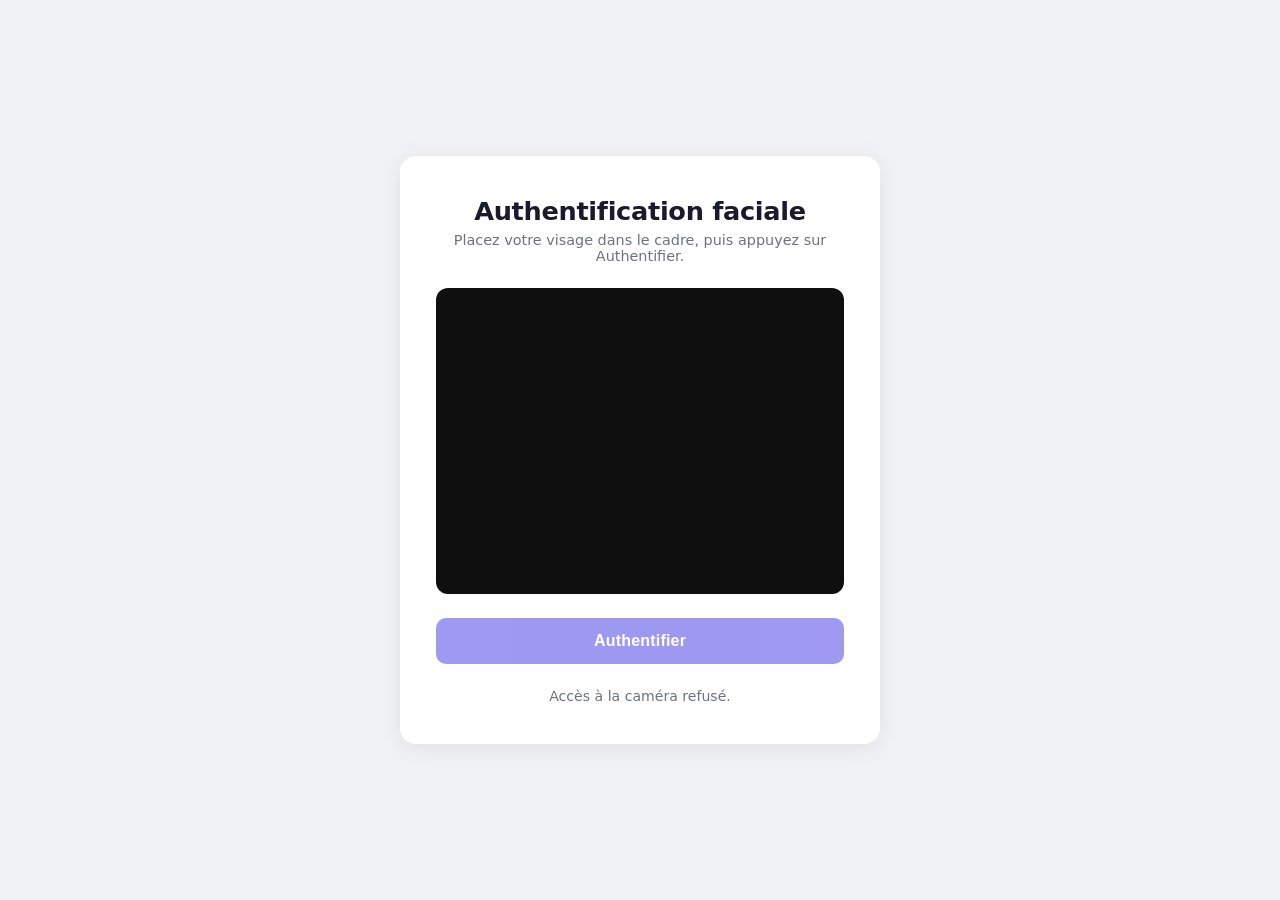
<file: Workshop_5/templates/index.html>
<!DOCTYPE html>
<html lang="fr">
<head>
  <meta charset="UTF-8" />
  <meta name="viewport" content="width=device-width, initial-scale=1.0" />
  <title>Authentification faciale</title>
  <style>
    *, *::before, *::after { box-sizing: border-box; margin: 0; padding: 0; }

    :root {
      --bg: #f0f2f5;
      --surface: #ffffff;
      --text: #1a1a2e;
      --muted: #6b7280;
      --accent: #4f46e5;
      --accent-hover: #4338ca;
      --radius: 16px;
      --shadow: 0 4px 24px rgba(0,0,0,0.08);
    }

    body {
      min-height: 100vh;
      display: flex;
      align-items: center;
      justify-content: center;
      background: var(--bg);
      font-family: 'Segoe UI', system-ui, sans-serif;
      color: var(--text);
      padding: 24px;
    }

    .card {
      background: var(--surface);
      border-radius: var(--radius);
      box-shadow: var(--shadow);
      padding: 40px 36px;
      width: 100%;
      max-width: 480px;
      display: flex;
      flex-direction: column;
      align-items: center;
      gap: 24px;
    }

    header { text-align: center; }
    header h1 { font-size: 1.6rem; font-weight: 700; letter-spacing: -0.3px; }
    header p  { margin-top: 6px; font-size: 0.9rem; color: var(--muted); }

    .camera-wrap {
      position: relative;
      width: 100%;
      border-radius: 12px;
      overflow: hidden;
      background: #0f0f0f;
      aspect-ratio: 4/3;
    }

    #video {
      width: 100%;
      height: 100%;
      object-fit: cover;
      display: block;
      transform: scaleX(-1); /* mirror */
    }

    .scan-line {
      position: absolute;
      top: 0; left: 0; right: 0;
      height: 3px;
      background: linear-gradient(90deg, transparent, var(--accent), transparent);
      opacity: 0;
      transition: opacity 0.2s;
    }

    .camera-wrap.scanning .scan-line {
      opacity: 1;
      animation: scanMove 1.4s ease-in-out infinite;
    }

    @keyframes scanMove {
      0%   { top: 0%;   }
      50%  { top: calc(100% - 3px); }
      100% { top: 0%;   }
    }

    canvas { display: none; }

    button {
      width: 100%;
      padding: 14px;
      border: none;
      border-radius: 10px;
      background: var(--accent);
      color: #fff;
      font-size: 1rem;
      font-weight: 600;
      cursor: pointer;
      transition: background 0.18s, transform 0.1s;
      letter-spacing: 0.2px;
    }
    button:hover:not(:disabled) { background: var(--accent-hover); }
    button:active:not(:disabled) { transform: scale(0.98); }
    button:disabled { opacity: 0.55; cursor: not-allowed; }

    #status {
      font-size: 0.88rem;
      color: var(--muted);
      min-height: 1.2em;
      text-align: center;
    }
  </style>
</head>
<body>
  <div class="card">
    <header>
      <h1>Authentification faciale</h1>
      <p>Placez votre visage dans le cadre, puis appuyez sur Authentifier.</p>
    </header>

    <div class="camera-wrap" id="cameraWrap">
      <video id="video" autoplay playsinline></video>
      <div class="scan-line"></div>
    </div>

    <canvas id="canvas"></canvas>

    <button id="authBtn">Authentifier</button>
    <p id="status">En attente de la caméra&hellip;</p>
  </div>

  <script>
    const video   = document.getElementById('video');
    const canvas  = document.getElementById('canvas');
    const authBtn = document.getElementById('authBtn');
    const status  = document.getElementById('status');
    const wrap    = document.getElementById('cameraWrap');

    // Démarrage de la webcam
    navigator.mediaDevices.getUserMedia({ video: true, audio: false })
      .then(stream => {
        video.srcObject = stream;
        status.textContent = 'Caméra prête.';
        authBtn.disabled = false;
      })
      .catch(() => {
        status.textContent = 'Accès à la caméra refusé.';
      });

    authBtn.disabled = true;

    authBtn.addEventListener('click', async () => {
      authBtn.disabled = true;
      status.textContent = 'Analyse en cours…';
      wrap.classList.add('scanning');

      // Capture de l'image
      canvas.width  = video.videoWidth;
      canvas.height = video.videoHeight;
      canvas.getContext('2d').drawImage(video, 0, 0);
      const imageData = canvas.toDataURL('image/jpeg', 0.85);

      // Courte pause pour laisser l'animation de scan se jouer
      await new Promise(r => setTimeout(r, 1200));

      try {
        const res  = await fetch('/predict', {
          method: 'POST',
          headers: { 'Content-Type': 'application/json' },
          body: JSON.stringify({ image: imageData }),
        });
        const data = await res.json();

        wrap.classList.remove('scanning');

        if (data.authorized) {
          window.location.href = '/success';
        } else {
          window.location.href = '/denied';
        }
      } catch {
        wrap.classList.remove('scanning');
        status.textContent = 'Erreur de connexion au serveur. Le modèle est-il entraîné ?';
        authBtn.disabled = false;
      }
    });
  </script>
</body>
</html>
</file>
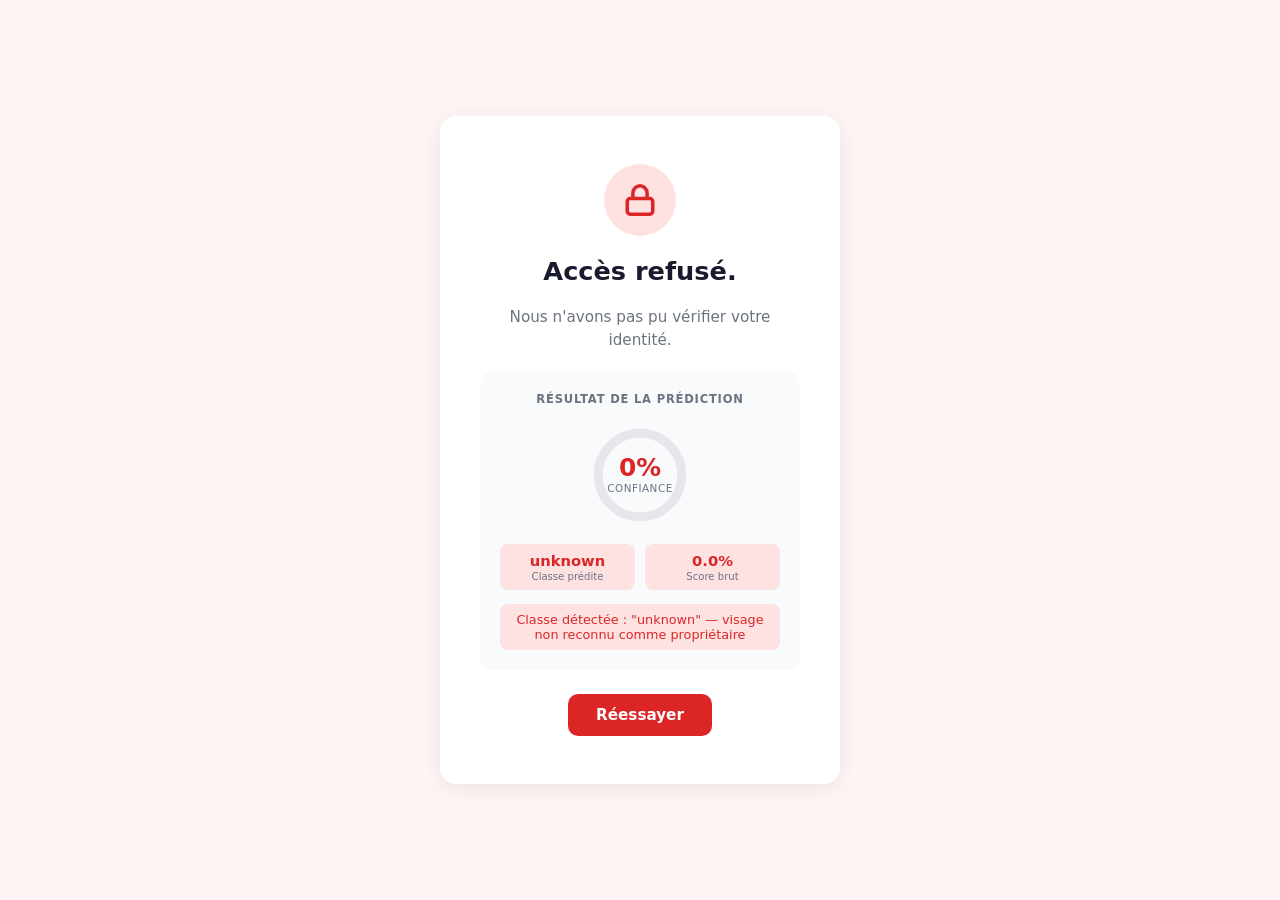
<file: 10. Face recognition/templates/denied.html>
<!DOCTYPE html>
<html lang="fr">
<head>
  <meta charset="UTF-8" />
  <meta name="viewport" content="width=device-width, initial-scale=1.0" />
  <title>Accès refusé</title>
  <style>
    *, *::before, *::after { box-sizing: border-box; margin: 0; padding: 0; }

    :root {
      --bg:           #fff5f5;
      --surface:      #ffffff;
      --text:         #1a1a2e;
      --muted:        #6b7280;
      --accent:       #dc2626;
      --accent-light: #fee2e2;
      --radius:       16px;
      --shadow:       0 4px 24px rgba(0,0,0,0.08);
    }

    body {
      min-height: 100vh;
      display: flex;
      align-items: center;
      justify-content: center;
      background: var(--bg);
      font-family: 'Segoe UI', system-ui, sans-serif;
      color: var(--text);
      padding: 24px;
    }

    .card {
      background: var(--surface);
      border-radius: var(--radius);
      box-shadow: var(--shadow);
      padding: 48px 40px;
      width: 100%;
      max-width: 400px;
      display: flex;
      flex-direction: column;
      align-items: center;
      gap: 20px;
      text-align: center;
    }

    /* ── Lock icon ── */
    .icon-wrap {
      width: 72px; height: 72px;
      border-radius: 50%;
      background: var(--accent-light);
      display: flex; align-items: center; justify-content: center;
      animation: pop 0.4s cubic-bezier(0.34, 1.56, 0.64, 1);
    }
    @keyframes pop { from { transform: scale(0); opacity: 0; } to { transform: scale(1); opacity: 1; } }
    .icon-wrap svg { width: 34px; height: 34px; stroke: var(--accent); }

    h1 { font-size: 1.6rem; font-weight: 700; }
    .subtitle { font-size: 0.95rem; color: var(--muted); line-height: 1.5; }

    /* ── Confidence block ── */
    .conf-block {
      width: 100%;
      background: #f8fafc;
      border-radius: 12px;
      padding: 20px;
      display: flex;
      flex-direction: column;
      align-items: center;
      gap: 14px;
    }

    .conf-label {
      font-size: 0.72rem;
      font-weight: 700;
      text-transform: uppercase;
      letter-spacing: 0.8px;
      color: var(--muted);
    }

    .ring-wrap { position: relative; width: 110px; height: 110px; }
    .ring-svg  { width: 100%; height: 100%; }
    .ring-center {
      position: absolute; inset: 0;
      display: flex; flex-direction: column; align-items: center; justify-content: center; gap: 1px;
    }
    .ring-center .pct  { font-size: 1.55rem; font-weight: 700; color: var(--accent); line-height: 1; }
    .ring-center .lbl  { font-size: 0.65rem; color: var(--muted); text-transform: uppercase; letter-spacing: 0.5px; }

    .stat-row { display: flex; gap: 10px; width: 100%; }
    .stat-pill {
      flex: 1;
      background: var(--accent-light);
      border-radius: 8px;
      padding: 8px 6px;
      display: flex; flex-direction: column; align-items: center; gap: 2px;
    }
    .stat-pill .val { font-size: 0.92rem; font-weight: 700; color: var(--accent); }
    .stat-pill .key { font-size: 0.63rem; color: var(--muted); }

    .reason-pill {
      width: 100%;
      background: var(--accent-light);
      border-radius: 8px;
      padding: 8px 12px;
      font-size: 0.8rem;
      color: var(--accent);
      font-weight: 500;
    }

    /* ── Back link ── */
    a {
      display: inline-block;
      margin-top: 4px;
      padding: 12px 28px;
      border-radius: 10px;
      background: var(--accent);
      color: #fff;
      font-size: 0.95rem;
      font-weight: 600;
      text-decoration: none;
      transition: opacity 0.18s, transform 0.1s;
    }
    a:hover  { opacity: 0.88; }
    a:active { transform: scale(0.97); }
  </style>
</head>
<body>
  <div class="card">
    <div class="icon-wrap">
      <svg viewBox="0 0 24 24" fill="none" stroke-width="2.5" stroke-linecap="round" stroke-linejoin="round">
        <rect x="3" y="11" width="18" height="11" rx="2" ry="2"></rect>
        <path d="M7 11V7a5 5 0 0 1 10 0v4"></path>
      </svg>
    </div>

    <h1>Accès refusé.</h1>
    <p class="subtitle">Nous n'avons pas pu vérifier votre identité.</p>

    <div class="conf-block">
      <span class="conf-label">Résultat de la prédiction</span>

      <div class="ring-wrap">
        <svg class="ring-svg" viewBox="0 0 100 100">
          <circle cx="50" cy="50" r="38" fill="none" stroke="#e5e7eb"       stroke-width="8"/>
          <circle cx="50" cy="50" r="38" fill="none" stroke="var(--accent)" stroke-width="8"
                  stroke-linecap="round" id="confArc"
                  stroke-dasharray="238.76" stroke-dashoffset="238.76"
                  transform="rotate(-90 50 50)"/>
        </svg>
        <div class="ring-center">
          <span class="pct" id="confPct">—</span>
          <span class="lbl">confiance</span>
        </div>
      </div>

      <div class="stat-row">
        <div class="stat-pill"><span class="val" id="labelVal">—</span><span class="key">Classe prédite</span></div>
        <div class="stat-pill"><span class="val" id="confVal">—</span><span class="key">Score brut</span></div>
      </div>

      <p class="reason-pill" id="reasonPill"></p>
    </div>

    <a href="/">Réessayer</a>
  </div>

  <script>
    const p      = new URLSearchParams(location.search);
    const conf   = parseFloat(p.get('conf') || '0');
    const lbl    = p.get('label') || 'unknown';
    const thresh = 0.80; // must match server CONFIDENCE_THRESHOLD

    document.getElementById('labelVal').textContent = lbl;
    document.getElementById('confVal').textContent  = (conf * 100).toFixed(1) + '%';

    // Explain why access was denied
    const reason = document.getElementById('reasonPill');
    if (lbl === 'owner') {
      reason.textContent = `Score ${(conf * 100).toFixed(1)}% < seuil ${thresh * 100}% — confiance insuffisante`;
    } else {
      reason.textContent = `Classe détectée : "${lbl}" — visage non reconnu comme propriétaire`;
    }

    // Animate ring
    const arc = document.getElementById('confArc');
    arc.style.transition = 'stroke-dashoffset 1s cubic-bezier(0.4,0,0.2,1)';
    requestAnimationFrame(() => requestAnimationFrame(() => {
      arc.style.strokeDashoffset = 238.76 * (1 - conf);
    }));

    // Count-up
    const pctEl  = document.getElementById('confPct');
    const target = Math.round(conf * 100);
    let   cur    = 0;
    const step   = () => { cur = Math.min(cur + Math.ceil(target / 30), target); pctEl.textContent = cur + '%'; if (cur < target) requestAnimationFrame(step); };
    requestAnimationFrame(step);
  </script>
</body>
</html>
</file>
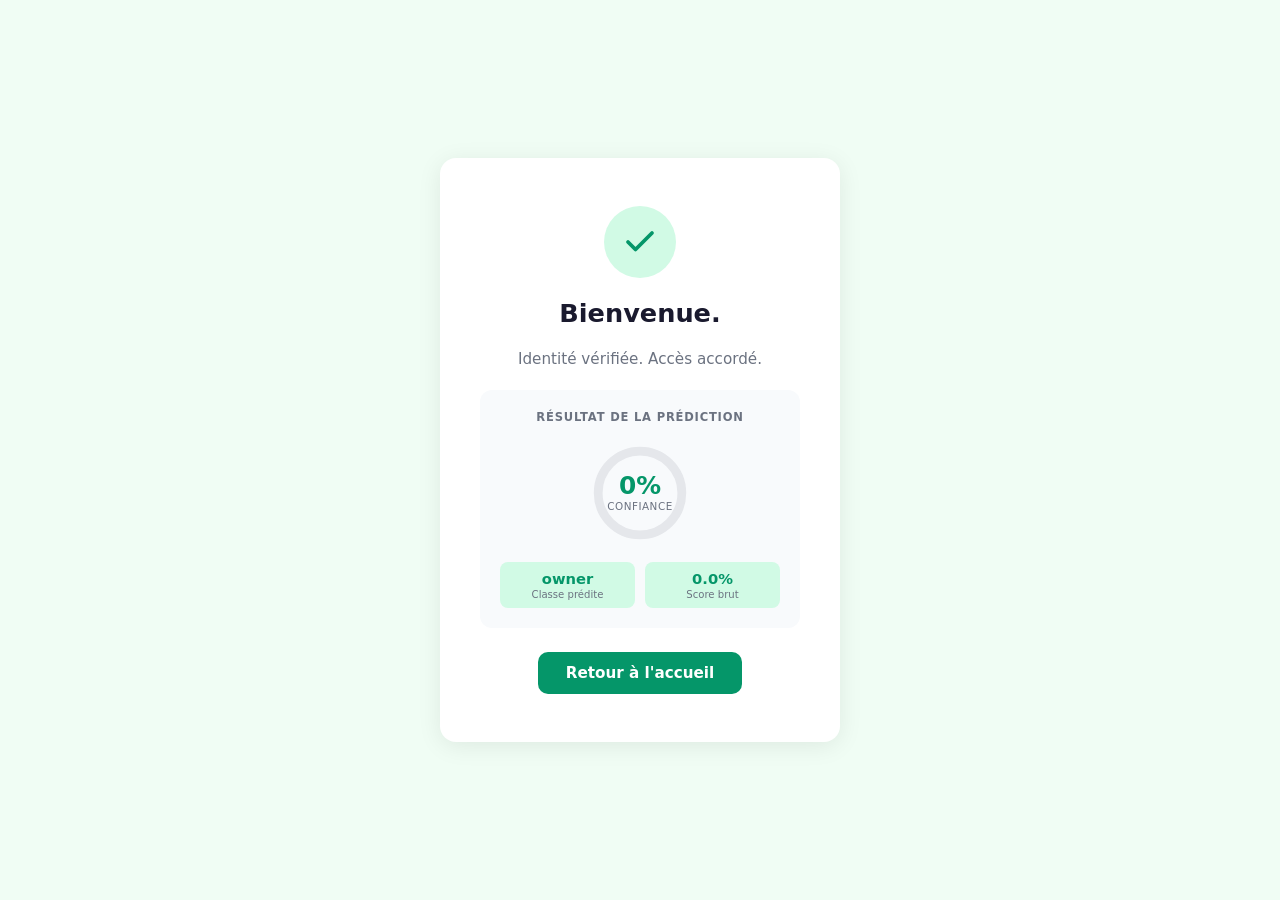
<file: 10. Face recognition/templates/success.html>
<!DOCTYPE html>
<html lang="fr">
<head>
  <meta charset="UTF-8" />
  <meta name="viewport" content="width=device-width, initial-scale=1.0" />
  <title>Accès accordé</title>
  <style>
    *, *::before, *::after { box-sizing: border-box; margin: 0; padding: 0; }

    :root {
      --bg:           #f0fdf4;
      --surface:      #ffffff;
      --text:         #1a1a2e;
      --muted:        #6b7280;
      --accent:       #059669;
      --accent-light: #d1fae5;
      --radius:       16px;
      --shadow:       0 4px 24px rgba(0,0,0,0.08);
    }

    body {
      min-height: 100vh;
      display: flex;
      align-items: center;
      justify-content: center;
      background: var(--bg);
      font-family: 'Segoe UI', system-ui, sans-serif;
      color: var(--text);
      padding: 24px;
    }

    .card {
      background: var(--surface);
      border-radius: var(--radius);
      box-shadow: var(--shadow);
      padding: 48px 40px;
      width: 100%;
      max-width: 400px;
      display: flex;
      flex-direction: column;
      align-items: center;
      gap: 20px;
      text-align: center;
    }

    /* ── Check icon ── */
    .icon-wrap {
      width: 72px; height: 72px;
      border-radius: 50%;
      background: var(--accent-light);
      display: flex; align-items: center; justify-content: center;
      animation: pop 0.4s cubic-bezier(0.34, 1.56, 0.64, 1);
    }
    @keyframes pop { from { transform: scale(0); opacity: 0; } to { transform: scale(1); opacity: 1; } }
    .icon-wrap svg { width: 36px; height: 36px; stroke: var(--accent); }

    h1 { font-size: 1.6rem; font-weight: 700; }
    .subtitle { font-size: 0.95rem; color: var(--muted); line-height: 1.5; }

    /* ── Confidence block ── */
    .conf-block {
      width: 100%;
      background: #f8fafc;
      border-radius: 12px;
      padding: 20px;
      display: flex;
      flex-direction: column;
      align-items: center;
      gap: 14px;
    }

    .conf-label {
      font-size: 0.72rem;
      font-weight: 700;
      text-transform: uppercase;
      letter-spacing: 0.8px;
      color: var(--muted);
    }

    .ring-wrap { position: relative; width: 110px; height: 110px; }
    .ring-svg  { width: 100%; height: 100%; }
    .ring-center {
      position: absolute; inset: 0;
      display: flex; flex-direction: column; align-items: center; justify-content: center; gap: 1px;
    }
    .ring-center .pct  { font-size: 1.55rem; font-weight: 700; color: var(--accent); line-height: 1; }
    .ring-center .lbl  { font-size: 0.65rem; color: var(--muted); text-transform: uppercase; letter-spacing: 0.5px; }

    .stat-row { display: flex; gap: 10px; width: 100%; }
    .stat-pill {
      flex: 1;
      background: var(--accent-light);
      border-radius: 8px;
      padding: 8px 6px;
      display: flex; flex-direction: column; align-items: center; gap: 2px;
    }
    .stat-pill .val { font-size: 0.92rem; font-weight: 700; color: var(--accent); }
    .stat-pill .key { font-size: 0.63rem; color: var(--muted); }

    /* ── Back link ── */
    a {
      display: inline-block;
      margin-top: 4px;
      padding: 12px 28px;
      border-radius: 10px;
      background: var(--accent);
      color: #fff;
      font-size: 0.95rem;
      font-weight: 600;
      text-decoration: none;
      transition: opacity 0.18s, transform 0.1s;
    }
    a:hover  { opacity: 0.88; }
    a:active { transform: scale(0.97); }
  </style>
</head>
<body>
  <div class="card">
    <div class="icon-wrap">
      <svg viewBox="0 0 24 24" fill="none" stroke-width="2.5" stroke-linecap="round" stroke-linejoin="round">
        <polyline points="20 6 9 17 4 12"></polyline>
      </svg>
    </div>

    <h1>Bienvenue.</h1>
    <p class="subtitle">Identité vérifiée. Accès accordé.</p>

    <div class="conf-block">
      <span class="conf-label">Résultat de la prédiction</span>

      <div class="ring-wrap">
        <svg class="ring-svg" viewBox="0 0 100 100">
          <circle cx="50" cy="50" r="38" fill="none" stroke="#e5e7eb"          stroke-width="8"/>
          <circle cx="50" cy="50" r="38" fill="none" stroke="var(--accent)"    stroke-width="8"
                  stroke-linecap="round" id="confArc"
                  stroke-dasharray="238.76" stroke-dashoffset="238.76"
                  transform="rotate(-90 50 50)"/>
        </svg>
        <div class="ring-center">
          <span class="pct" id="confPct">—</span>
          <span class="lbl">confiance</span>
        </div>
      </div>

      <div class="stat-row">
        <div class="stat-pill"><span class="val" id="labelVal">—</span><span class="key">Classe prédite</span></div>
        <div class="stat-pill"><span class="val" id="confVal">—</span><span class="key">Score brut</span></div>
      </div>
    </div>

    <a href="/">Retour à l'accueil</a>
  </div>

  <script>
    const p    = new URLSearchParams(location.search);
    const conf = parseFloat(p.get('conf') || '0');
    const lbl  = p.get('label') || 'owner';

    document.getElementById('labelVal').textContent = lbl;
    document.getElementById('confVal').textContent  = (conf * 100).toFixed(1) + '%';

    // Animate ring
    const arc = document.getElementById('confArc');
    arc.style.transition = 'stroke-dashoffset 1s cubic-bezier(0.4,0,0.2,1)';
    requestAnimationFrame(() => requestAnimationFrame(() => {
      arc.style.strokeDashoffset = 238.76 * (1 - conf);
    }));

    // Count-up
    const pctEl  = document.getElementById('confPct');
    const target = Math.round(conf * 100);
    let   cur    = 0;
    const step   = () => { cur = Math.min(cur + Math.ceil(target / 30), target); pctEl.textContent = cur + '%'; if (cur < target) requestAnimationFrame(step); };
    requestAnimationFrame(step);
  </script>
</body>
</html>
</file>
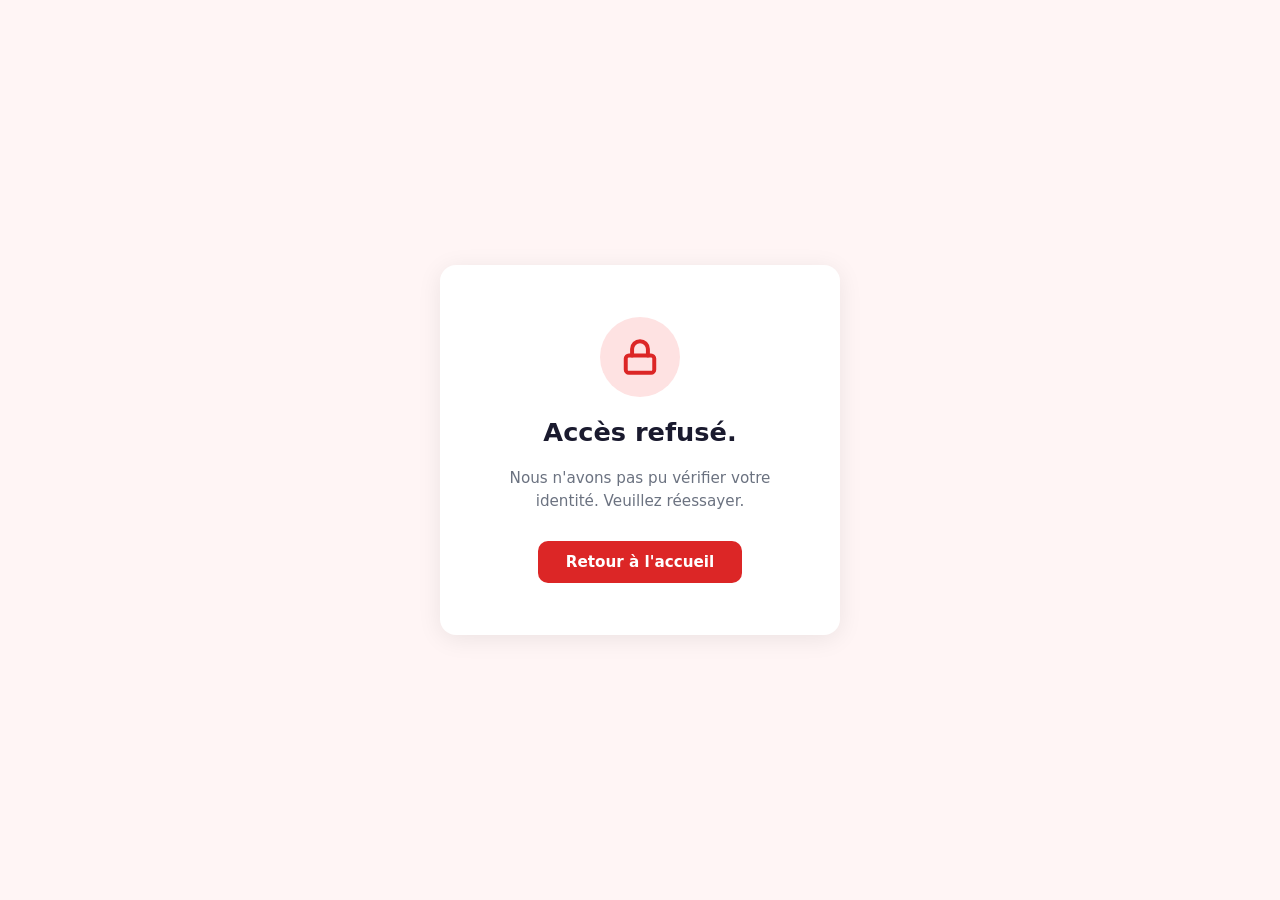
<file: Workshop_5/templates/denied.html>
<!DOCTYPE html>
<html lang="fr">
<head>
  <meta charset="UTF-8" />
  <meta name="viewport" content="width=device-width, initial-scale=1.0" />
  <title>Accès refusé</title>
  <style>
    *, *::before, *::after { box-sizing: border-box; margin: 0; padding: 0; }

    :root {
      --bg: #fff5f5;
      --surface: #ffffff;
      --text: #1a1a2e;
      --muted: #6b7280;
      --accent: #dc2626;
      --accent-light: #fee2e2;
      --radius: 16px;
      --shadow: 0 4px 24px rgba(0,0,0,0.08);
    }

    body {
      min-height: 100vh;
      display: flex;
      align-items: center;
      justify-content: center;
      background: var(--bg);
      font-family: 'Segoe UI', system-ui, sans-serif;
      color: var(--text);
      padding: 24px;
    }

    .card {
      background: var(--surface);
      border-radius: var(--radius);
      box-shadow: var(--shadow);
      padding: 52px 40px;
      width: 100%;
      max-width: 400px;
      display: flex;
      flex-direction: column;
      align-items: center;
      gap: 20px;
      text-align: center;
    }

    .icon-wrap {
      width: 80px;
      height: 80px;
      border-radius: 50%;
      background: var(--accent-light);
      display: flex;
      align-items: center;
      justify-content: center;
      animation: pop 0.4s cubic-bezier(0.34, 1.56, 0.64, 1);
    }

    @keyframes pop {
      from { transform: scale(0); opacity: 0; }
      to   { transform: scale(1); opacity: 1; }
    }

    .icon-wrap svg { width: 38px; height: 38px; stroke: var(--accent); }

    h1 { font-size: 1.6rem; font-weight: 700; }
    p  { font-size: 0.95rem; color: var(--muted); line-height: 1.5; }

    a {
      display: inline-block;
      margin-top: 8px;
      padding: 12px 28px;
      border-radius: 10px;
      background: var(--accent);
      color: #fff;
      font-size: 0.95rem;
      font-weight: 600;
      text-decoration: none;
      transition: opacity 0.18s, transform 0.1s;
    }
    a:hover  { opacity: 0.88; }
    a:active { transform: scale(0.97); }
  </style>
</head>
<body>
  <div class="card">
    <div class="icon-wrap">
      <!-- cadenas -->
      <svg viewBox="0 0 24 24" fill="none" stroke-width="2.5" stroke-linecap="round" stroke-linejoin="round">
        <rect x="3" y="11" width="18" height="11" rx="2" ry="2"></rect>
        <path d="M7 11V7a5 5 0 0 1 10 0v4"></path>
      </svg>
    </div>

    <h1>Accès refusé.</h1>
    <p>Nous n'avons pas pu vérifier votre identité. Veuillez réessayer.</p>

    <a href="/">Retour à l'accueil</a>
  </div>
</body>
</html>
</file>
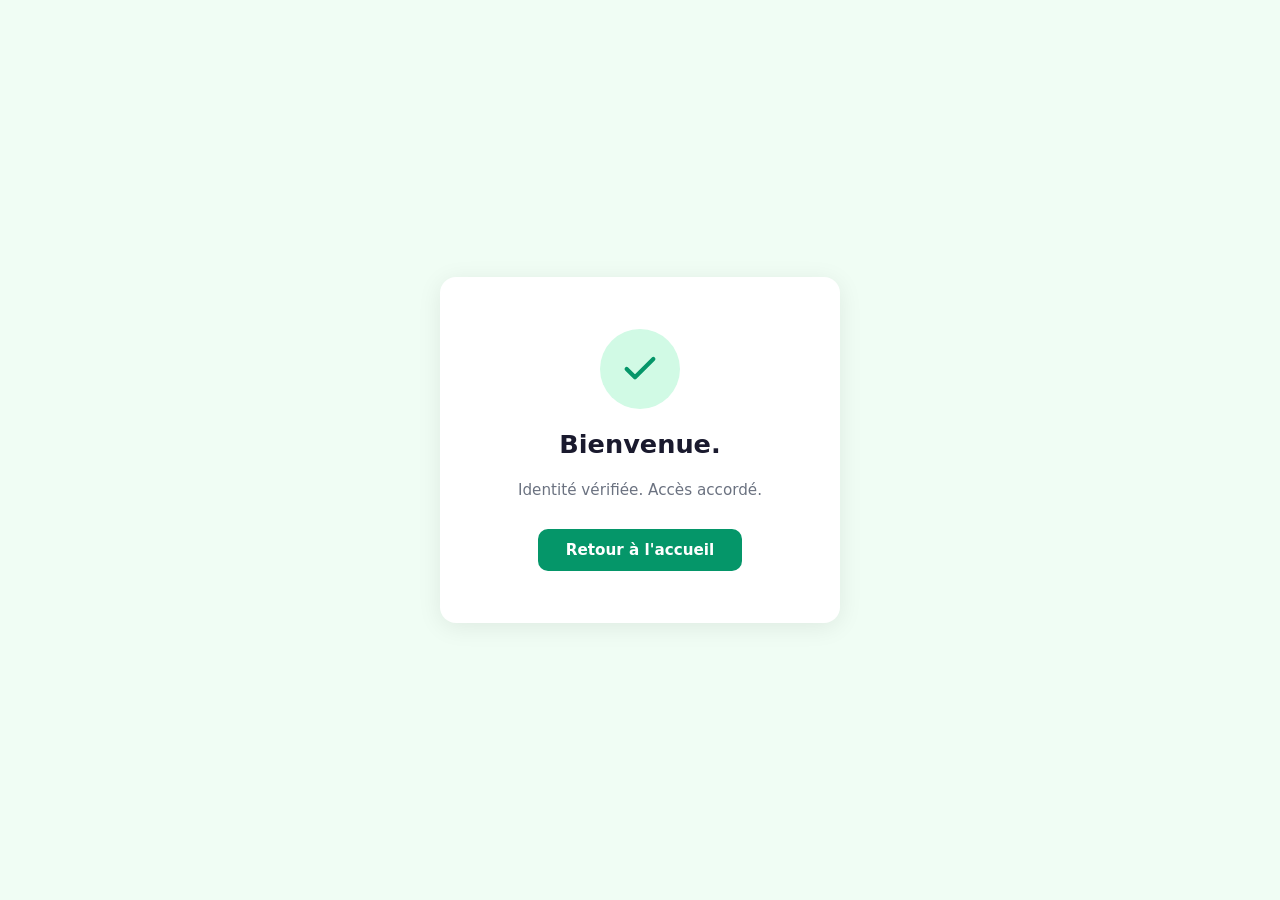
<file: Workshop_5/templates/success.html>
<!DOCTYPE html>
<html lang="fr">
<head>
  <meta charset="UTF-8" />
  <meta name="viewport" content="width=device-width, initial-scale=1.0" />
  <title>Accès accordé</title>
  <style>
    *, *::before, *::after { box-sizing: border-box; margin: 0; padding: 0; }

    :root {
      --bg: #f0fdf4;
      --surface: #ffffff;
      --text: #1a1a2e;
      --muted: #6b7280;
      --accent: #059669;
      --accent-light: #d1fae5;
      --radius: 16px;
      --shadow: 0 4px 24px rgba(0,0,0,0.08);
    }

    body {
      min-height: 100vh;
      display: flex;
      align-items: center;
      justify-content: center;
      background: var(--bg);
      font-family: 'Segoe UI', system-ui, sans-serif;
      color: var(--text);
      padding: 24px;
    }

    .card {
      background: var(--surface);
      border-radius: var(--radius);
      box-shadow: var(--shadow);
      padding: 52px 40px;
      width: 100%;
      max-width: 400px;
      display: flex;
      flex-direction: column;
      align-items: center;
      gap: 20px;
      text-align: center;
    }

    .icon-wrap {
      width: 80px;
      height: 80px;
      border-radius: 50%;
      background: var(--accent-light);
      display: flex;
      align-items: center;
      justify-content: center;
      animation: pop 0.4s cubic-bezier(0.34, 1.56, 0.64, 1);
    }

    @keyframes pop {
      from { transform: scale(0); opacity: 0; }
      to   { transform: scale(1); opacity: 1; }
    }

    .icon-wrap svg { width: 40px; height: 40px; stroke: var(--accent); }

    h1 { font-size: 1.6rem; font-weight: 700; }
    p  { font-size: 0.95rem; color: var(--muted); line-height: 1.5; }

    a {
      display: inline-block;
      margin-top: 8px;
      padding: 12px 28px;
      border-radius: 10px;
      background: var(--accent);
      color: #fff;
      font-size: 0.95rem;
      font-weight: 600;
      text-decoration: none;
      transition: opacity 0.18s, transform 0.1s;
    }
    a:hover  { opacity: 0.88; }
    a:active { transform: scale(0.97); }
  </style>
</head>
<body>
  <div class="card">
    <div class="icon-wrap">
      <!-- coche -->
      <svg viewBox="0 0 24 24" fill="none" stroke-width="2.5" stroke-linecap="round" stroke-linejoin="round">
        <polyline points="20 6 9 17 4 12"></polyline>
      </svg>
    </div>

    <h1>Bienvenue.</h1>
    <p>Identité vérifiée. Accès accordé.</p>

    <a href="/">Retour à l'accueil</a>
  </div>
</body>
</html>
</file>
